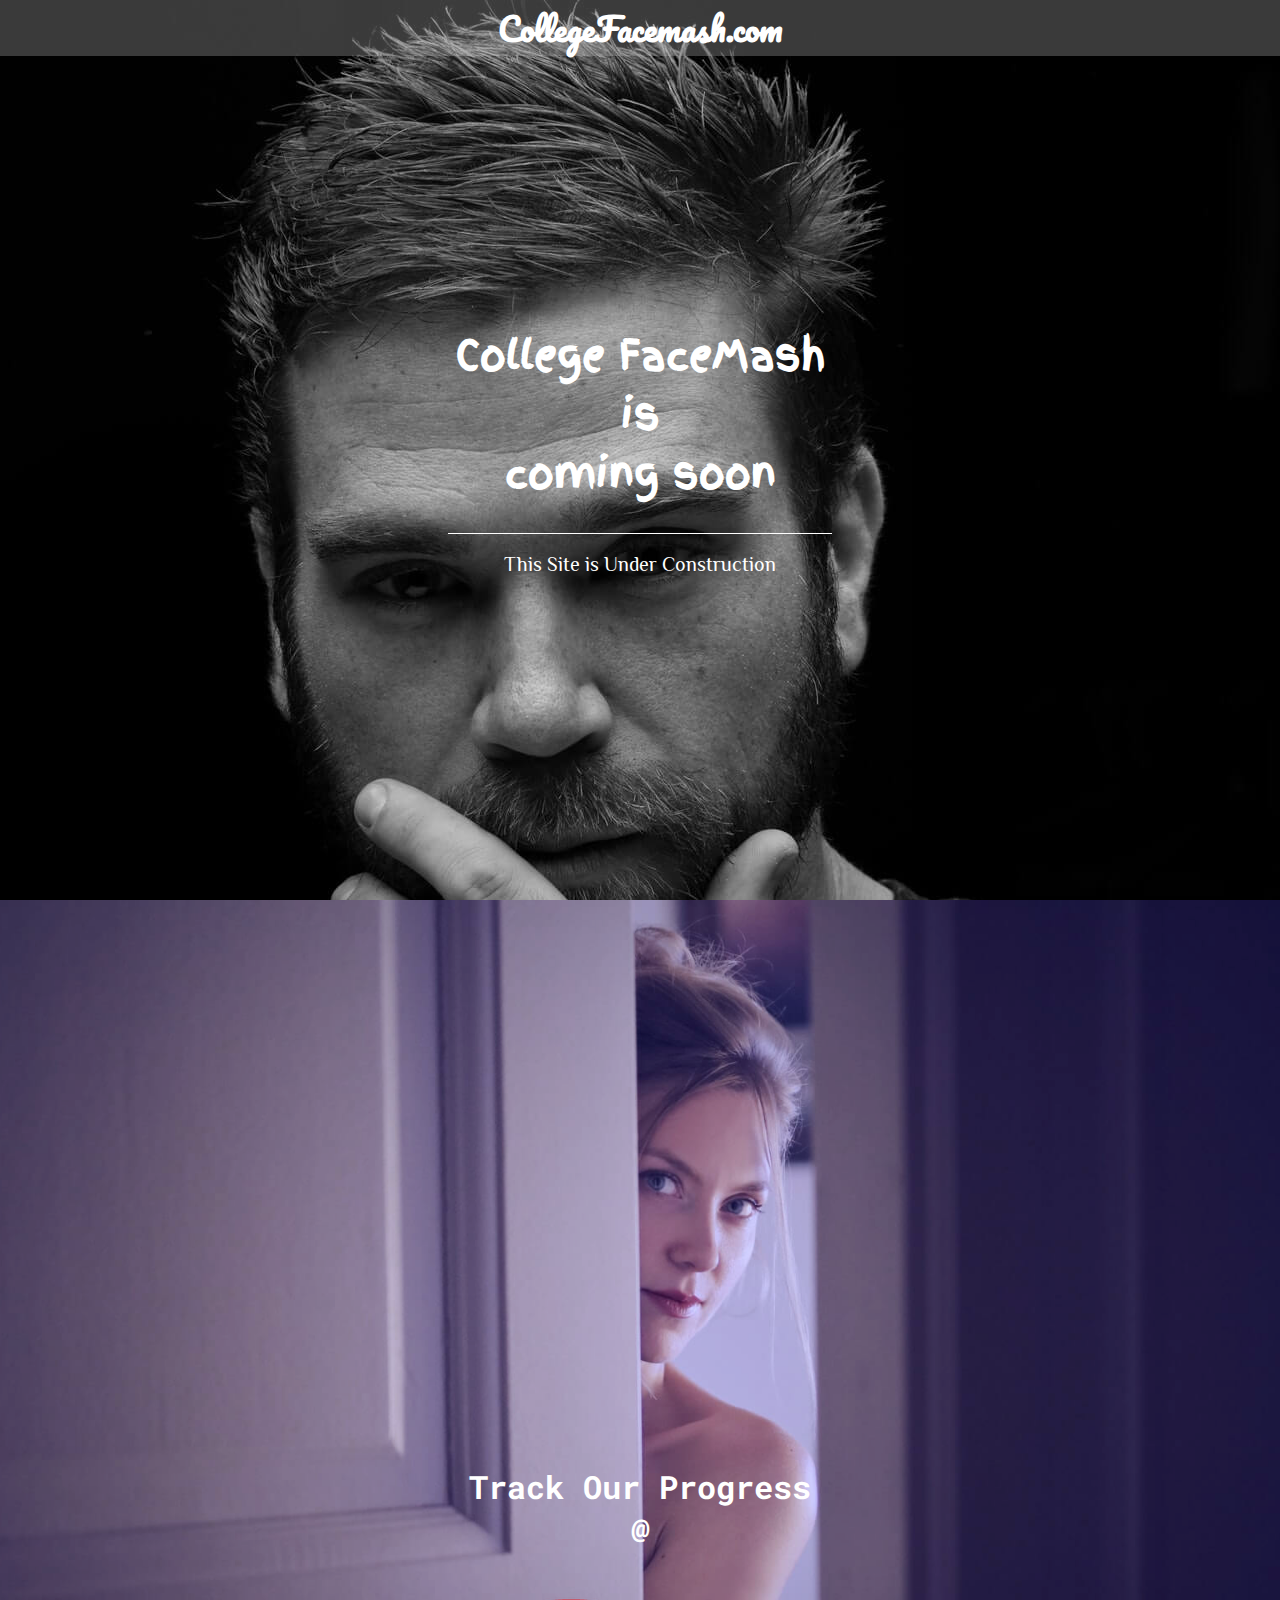
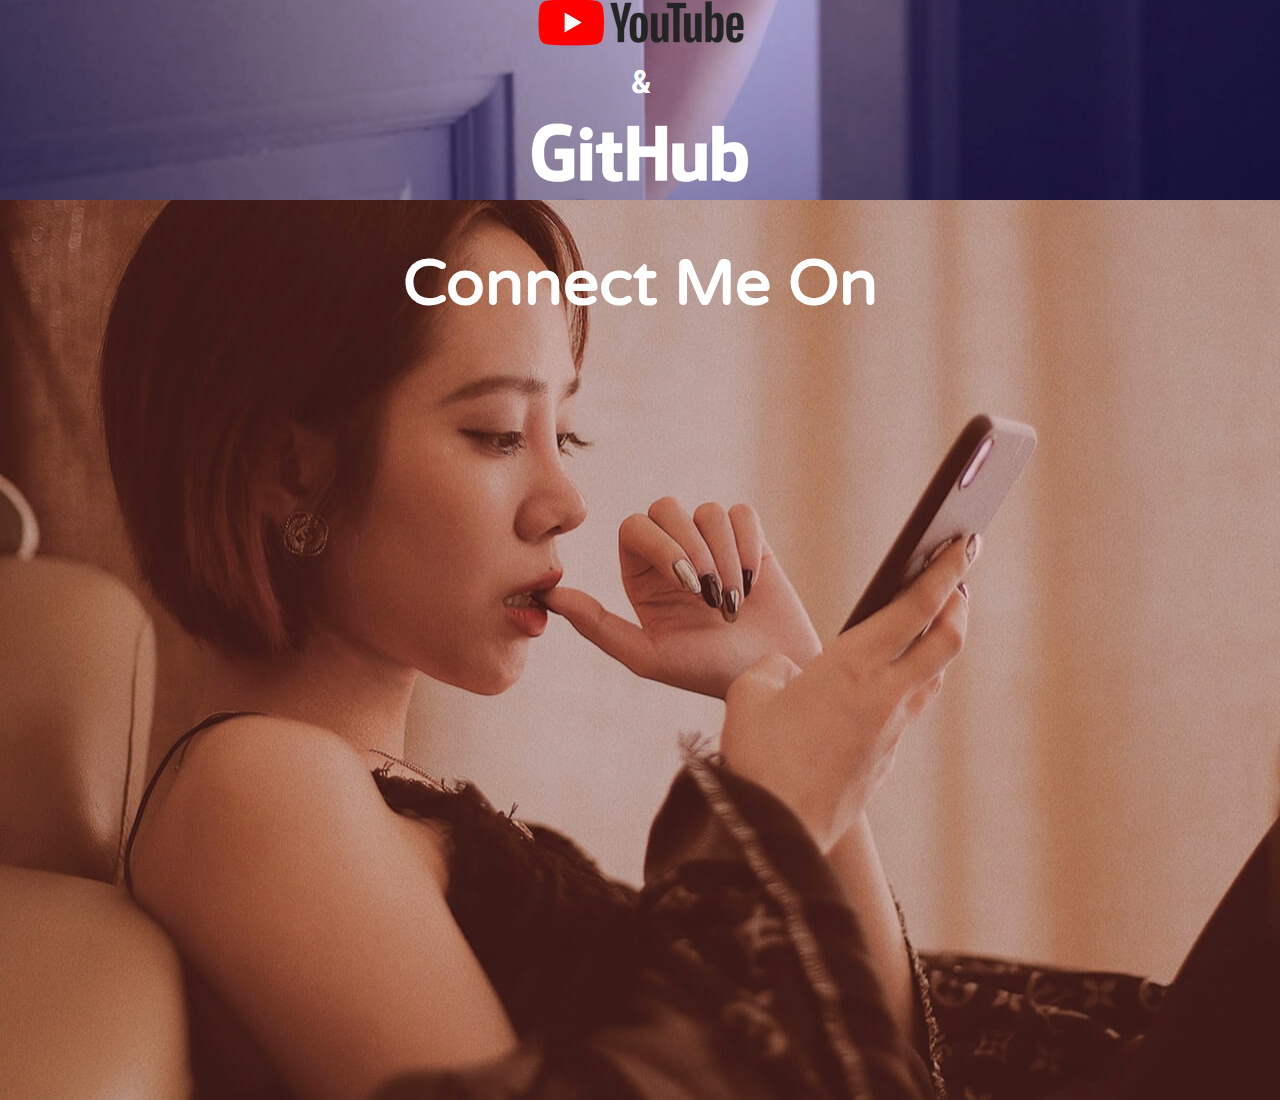
<file: index.html>
<!DOCTYPE html>
<html lang="en">
<head>
    <meta charset="UTF-8">
    <meta name="viewport" content="width=device-width, initial-scale=1.0">
    <meta http-equiv="X-UA-Compatible" content="ie=edge">
    <meta name="theme-color" content="#512da8">
    <link rel="shortcut icon" href="/img/collegefacemash.ico" type="image/x-icon"/>
    <link href="https://fonts.googleapis.com/css?family=Finger+Paint&display=swap" rel="stylesheet">
    <link href="https://fonts.googleapis.com/css?family=Pacifico&display=swap" rel="stylesheet">
    <link href="https://fonts.googleapis.com/css?family=Philosopher&display=swap" rel="stylesheet">
    <link href="https://maxcdn.bootstrapcdn.com/font-awesome/4.6.3/css/font-awesome.min.css" rel="stylesheet" integrity="sha384-T8Gy5hrqNKT+hzMclPo118YTQO6cYprQmhrYwIiQ/3axmI1hQomh7Ud2hPOy8SP1" crossorigin="anonymous">
    <link rel="stylesheet" href="https://cdnjs.cloudflare.com/ajax/libs/animate.css/3.7.2/animate.min.css">
    <link href="https://fonts.googleapis.com/css?family=Roboto+Mono:500&display=swap" rel="stylesheet">
    <link href="https://fonts.googleapis.com/css?family=Varela+Round&display=swap" rel="stylesheet">
    <script src="https://apis.google.com/js/platform.js"></script>

    <link rel="stylesheet" href="style.css">
    <title>CollegeFacemash | Site Under Construction</title>
</head>
<body>
     <div class="intro">
        <div class="head">
            <a href="/"><h1>CollegeFacemash.com</h1></a>
        </div>
       <div class="text">
        <h1>College FaceMash</h1>
        <h1>is</h1>
        <h1>coming soon</h1>
        <div class="line"></div>
        <div class="info">
            <p>This Site is Under Construction</p>
        </div>
        <i class="fa fa-chevron-down animated  fadeOutDown delay-2s"></i>
       </div>
    </div> 

    <div class="track-us">
        <div class="content">
           
         <div class="cover">
                <h1>Track Our Progress</h1>
            <h1>@</h1>
            <p></p>
         </div>
           <div class="links">
               <a target="_blank" title="YouTube | Rahul Ahire" href="http://youtube.com/RahulAhireYT">
            <img src="/img/youtube-logo.png" alt="youtube-logo"></a><br>
            <h1>&</h1>
            <a class="git" target="_blank" title="Github CollegeFacemash-repo" href="http://github.com/MeRahulAhire/CollegeFacemash">
                <img src="img/github-logo.png" alt="github-logo"></a>
            
           </div>
        </div>
        
        
    </div>


    <div class="connect">
        <div class="bgcolor">
            <div class="c-head">
                <h1>Connect Me On</h1>
                <a href="http://facebook.com/MeRahulAhire" target="_blank" rel="noopener noreferrer" title="FaceBook | Rahul Ahire"><i class="fa fa-facebook-square"></i></a>
                <a href="http://twitter.com/MeRahulAhire" target="_blank" rel="noopener noreferrer" title="Twitter | Rahul Ahire"><i class="fa fa-twitter-square"></i></a>
                <a href="http://linkedin.com/in/MeRahulAhire" target="_blank" rel="noopener noreferrer" title="Linked | Rahul Ahire"><i class="fa fa-linkedin-square"></i></a>
            </div>
        </div>

    </div>
</body>
</html>
</file>
<file: style.css>
*{
    margin: 0;
    padding: 0;
}

.intro{
    width: 100%;
    height: 100vh;
    background-image: url("/img/img-1.jpg");
    background-size: cover;
    background-position: top;
    color: white;
    font-family: 'Finger Paint', cursive;
    text-align: center;
    font-size: 20px;
    
}
.head{
    background-color: rgba(192, 192, 192, 0.3)
}
.head a{
    font-family: 'Pacifico', cursive;
    color:white;
    text-decoration: none;
    font-size: 1rem;


}
.text{
    transform: translateY(30vh);
    
}
.line{
    width: 30%;
    height: 1px;
    background: white;
    margin: auto;
    margin-top: 1.5em;
}
.info{
    font-family: 'Philosopher', sans-serif;
    margin-top: 1.2rem;
}
.fa{
    margin-top:12rem;
    font-size: 4rem;
    animation-iteration-count: 3;
    transition: ease-in-out;

}
.track-us{
    width: 100%;
    height: 100vh;
    background-image: url("/img/img-2.jpg");
    background-size: cover;
    background-position: center;
    
}
.content{
    font-family: 'Roboto Mono', monospace;
    text-align: center;
    color: white;
    height: 100vh;
    align-items: center;
    align-content: center;
    background-color: rgba(0, 0, 255, 0.171);
    

}
.cover{
    transform: translateY(30vh);
}
.links{
    transform: translateY(35vh);
    height: 25vh;
    width:30
}
.link a{
    text-decoration: none;
    color: white;
}
.connect{
    width: 100%;
    height: 100vh;
    background-image: url("/img/img-3.jpg");
    background-size: cover;
    background-position: center; 
    text-align: center;  
}
.bgcolor{
    background-color: rgba(165, 42, 42, 0.24);
    width: 100%;
    height: 100vh;
    color: white;
    font-family: 'Varela Round', sans-serif;

}
.c-head{
    font-size:2em ;
    transform: translateY(5vh);
}

.c-head a{
    margin: 20px;
    color: silver;
}
</file>
